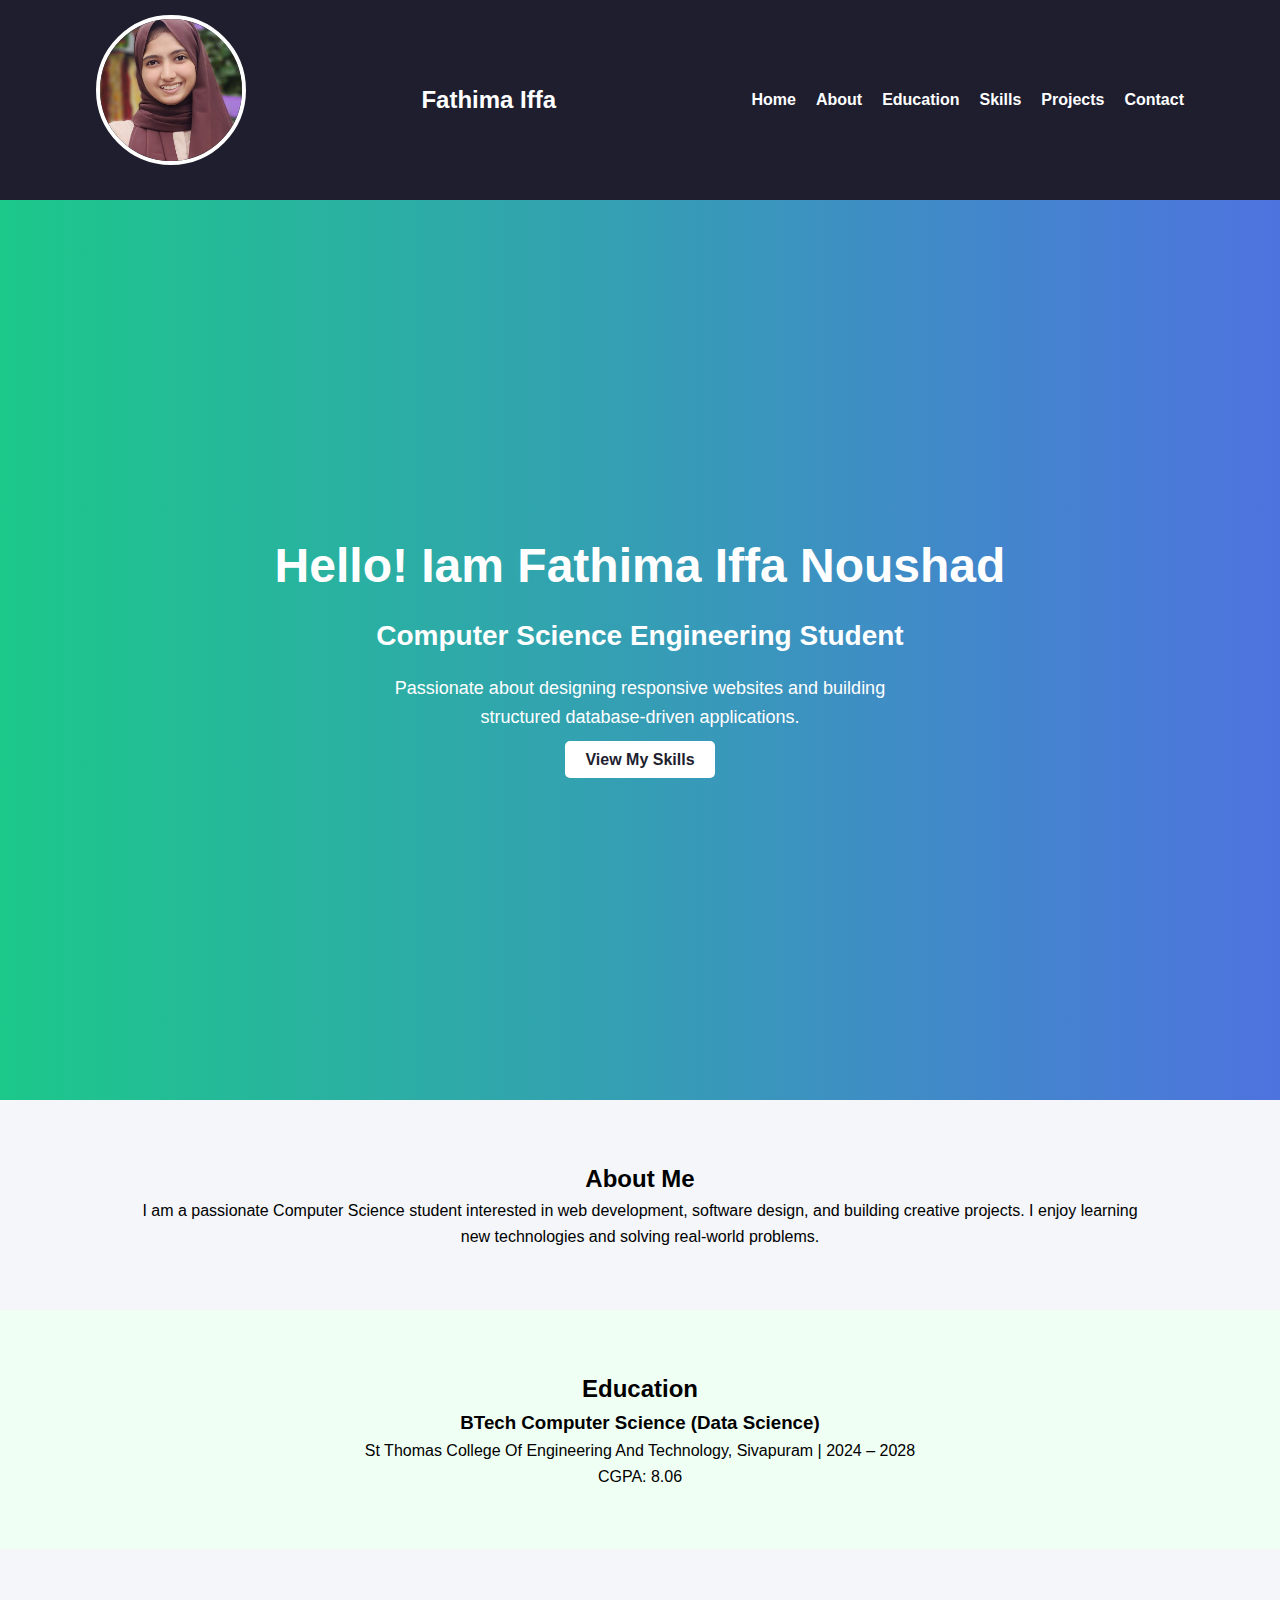
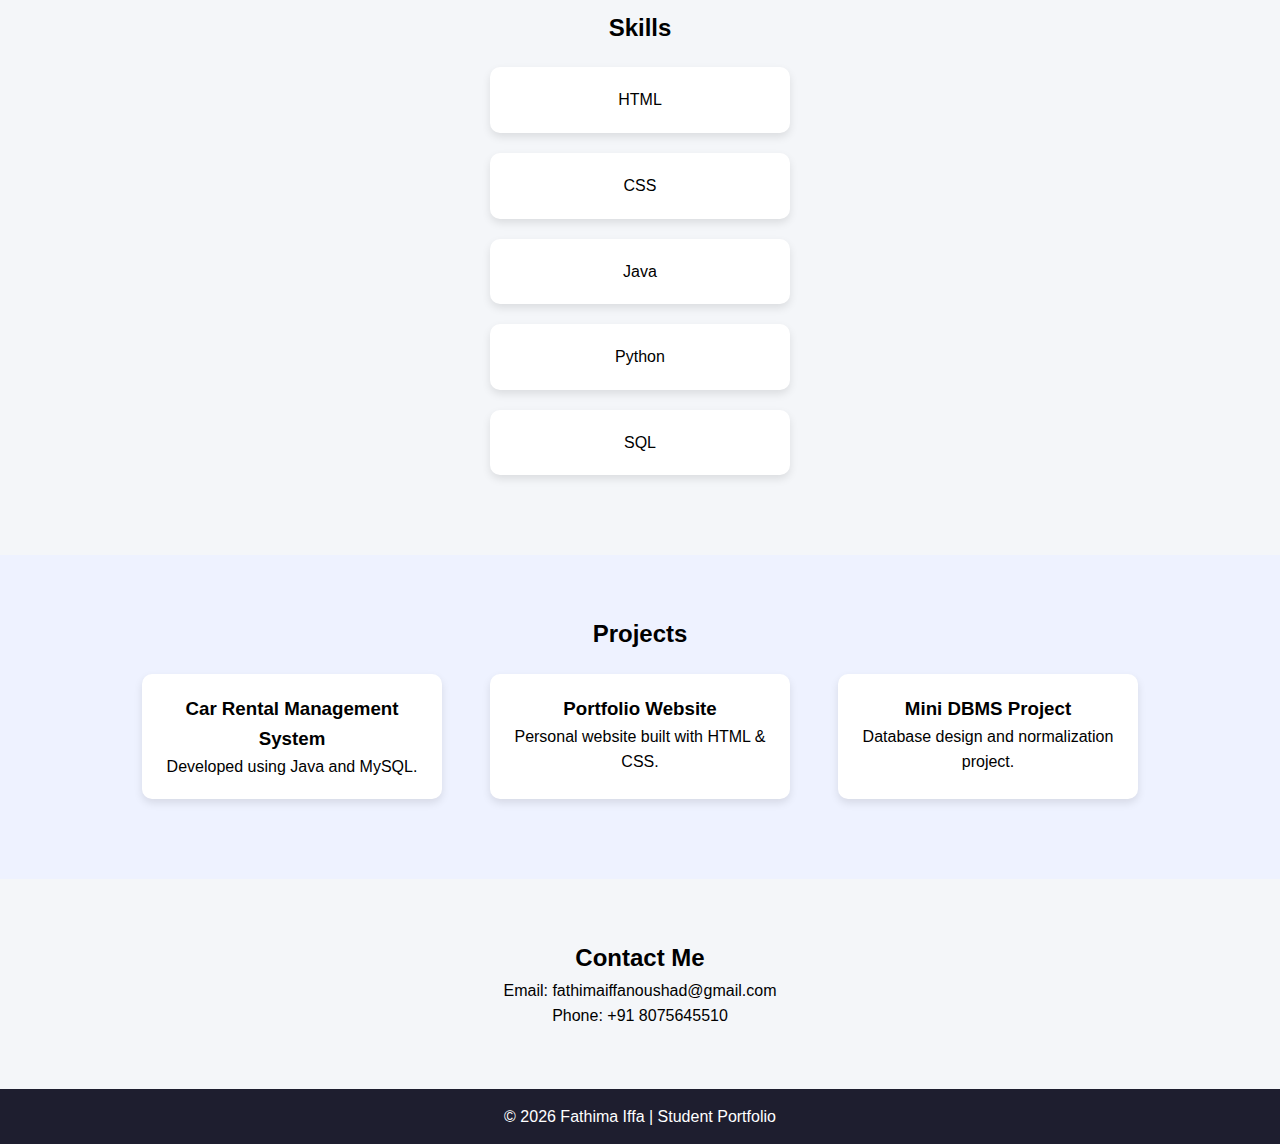
<file: index.html>
<!DOCTYPE html>
<html lang="en">
<head>
    <title>Student Portfolio</title>
    <link rel="stylesheet" href="style.css">
</head>
<body>
    <header>
        <nav>
		<img src="iffa.jpg" alt="Fathima Iffa" class="profile-pic">
            <h2 class="name">Fathima Iffa</h2>
            <ul>
		<li><a href="#home">Home</a></li>
                <li><a href="#about">About</a></li>
                <li><a href="#education">Education</a></li>
                <li><a href="#skills">Skills</a></li>
                <li><a href="#projects">Projects</a></li>
                <li><a href="#contact">Contact</a></li>
            </ul>
        </nav>
    </header>
    
    <section id="home" class="home">
        <div class="home-content">
        	<h1>Hello! Iam Fathima Iffa Noushad</h1>
                <h2>Computer Science Engineering Student</h2>
		<p>Passionate about designing responsive websites and building <br>structured database-driven applications.
		</p>
		<a href="#skills" class="btn">View My Skills</a>
        </div>
    </section>

    <section id="about" class="section light">
        <h2>About Me</h2>
        <p>
            I am a passionate Computer Science student interested in web development,
            software design, and building creative projects. I enjoy learning new
            technologies and solving real-world problems.
        </p>
    </section>

    <section id="education" class="section education-bg">
        <h2>Education</h2>
            <h3>BTech Computer Science (Data Science)</h3>
            <p>St Thomas College Of Engineering And Technology, Sivapuram | 2024 – 2028</p>
            <p>CGPA: 8.06</p>
        </div>
    </section>

    <section id="skills" class="section light">
        <h2>Skills</h2>
<div class="card">HTML</div>
          <div class="card"> CSS</div>
          <div class="card"> Java</div>
          <div class="card">Python</div>
          <div class="card"> SQL</div>
        </div>
    </section>

    <section id="projects" class="section prjct-bg">
        <h2>Projects</h2>
        <div class="project-container">
            <div class="card">
                <h3>Car Rental Management System</h3>
                <p>Developed using Java and MySQL.</p>
            </div>
            <div class="card">
                <h3>Portfolio Website</h3>
                <p>Personal website built with HTML & CSS.</p>
            </div>
            <div class="card">
                <h3>Mini DBMS Project</h3>
                <p>Database design and normalization project.</p>
            </div>
        </div>
    </section>

    <section id="contact" class="section light">
        <h2>Contact Me</h2>
        <p>Email: fathimaiffanoushad@gmail.com</p>
        <p>Phone: +91 8075645510</p>
    </section>

    <footer>
        <p>© 2026 Fathima Iffa | Student Portfolio</p>
    </footer>

</body>

</html>
</file>
<file: style.css>
* {
    margin: 0;
    padding: 0;
    box-sizing: border-box;
    font-family: Arial, sans-serif;
}

body {
    line-height: 1.6;
}

header {
    background: #1e1e2f;
    padding: 15px 0;
}

nav {
    width: 85%;
    margin: auto;
    display: flex;
    justify-content: space-between;
    align-items: center;
}

.name {
    color: white;
}

nav ul {
    list-style: none;
    display: flex;
}

nav ul li {
    margin-left: 20px;
}

nav ul li a {
    color: white;
    text-decoration: none;
    font-weight: bold;
}

nav ul li a:hover {
    color: #00adb5;
}

.home {
    height: 100vh;
    background: linear-gradient(to right, #1cc88a, #4e73df);
    display: flex;
    justify-content: center;
    align-items: center;
    text-align: center;
    color: white;
    padding: 0 20px;
}

.home-content h1 {
    font-size: 48px;
}

.home-content h2 {
    margin: 10px 0;
    font-size: 28px;
}

.home-content p {
    margin: 15px 0;
    font-size: 18px;
}

.btn {
    padding: 10px 20px;
    background: white;
    color: #1e1e2f;
    text-decoration: none;
    border-radius: 5px;
    font-weight: bold;
}

.btn:hover {
    background: #1e1e2f;
    color: white;
}

.section {
    padding: 60px 10%;
    text-align: center;
}

.light {
    background: #f4f6f9;
}

.card {
    background: white;
    padding: 20px;
    margin: 20px auto;
    width: 300px;
    border-radius: 10px;
    box-shadow: 0 4px 8px rgba(0,0,0,0.1);
}

.skills-container {
    margin-top: 20px;
}


.project-container {
    display: flex;
    justify-content: center;
    flex-wrap: wrap;
    gap: 20px;
}

footer {
    background: #1e1e2f;
    color: white;
    text-align: center;
    padding: 15px 0;
}

@media (max-width: 768px) {
    nav ul {
        flex-direction: column;
    }

    nav ul li {
        margin: 10px 0;
    }

    .card {
        width: 90%;
    }
}

.education-bg {
    background-color: #f0fff4;   
}

.prjct-bg {
    background-color: #eef2ff;  
}

/* Profile Photo */
.profile-pic {
    width: 150px;
    height: 150px;
    border-radius: 50%;
    object-fit: cover;
    margin-bottom: 20px;
    border: 4px solid white;
}
</file>
